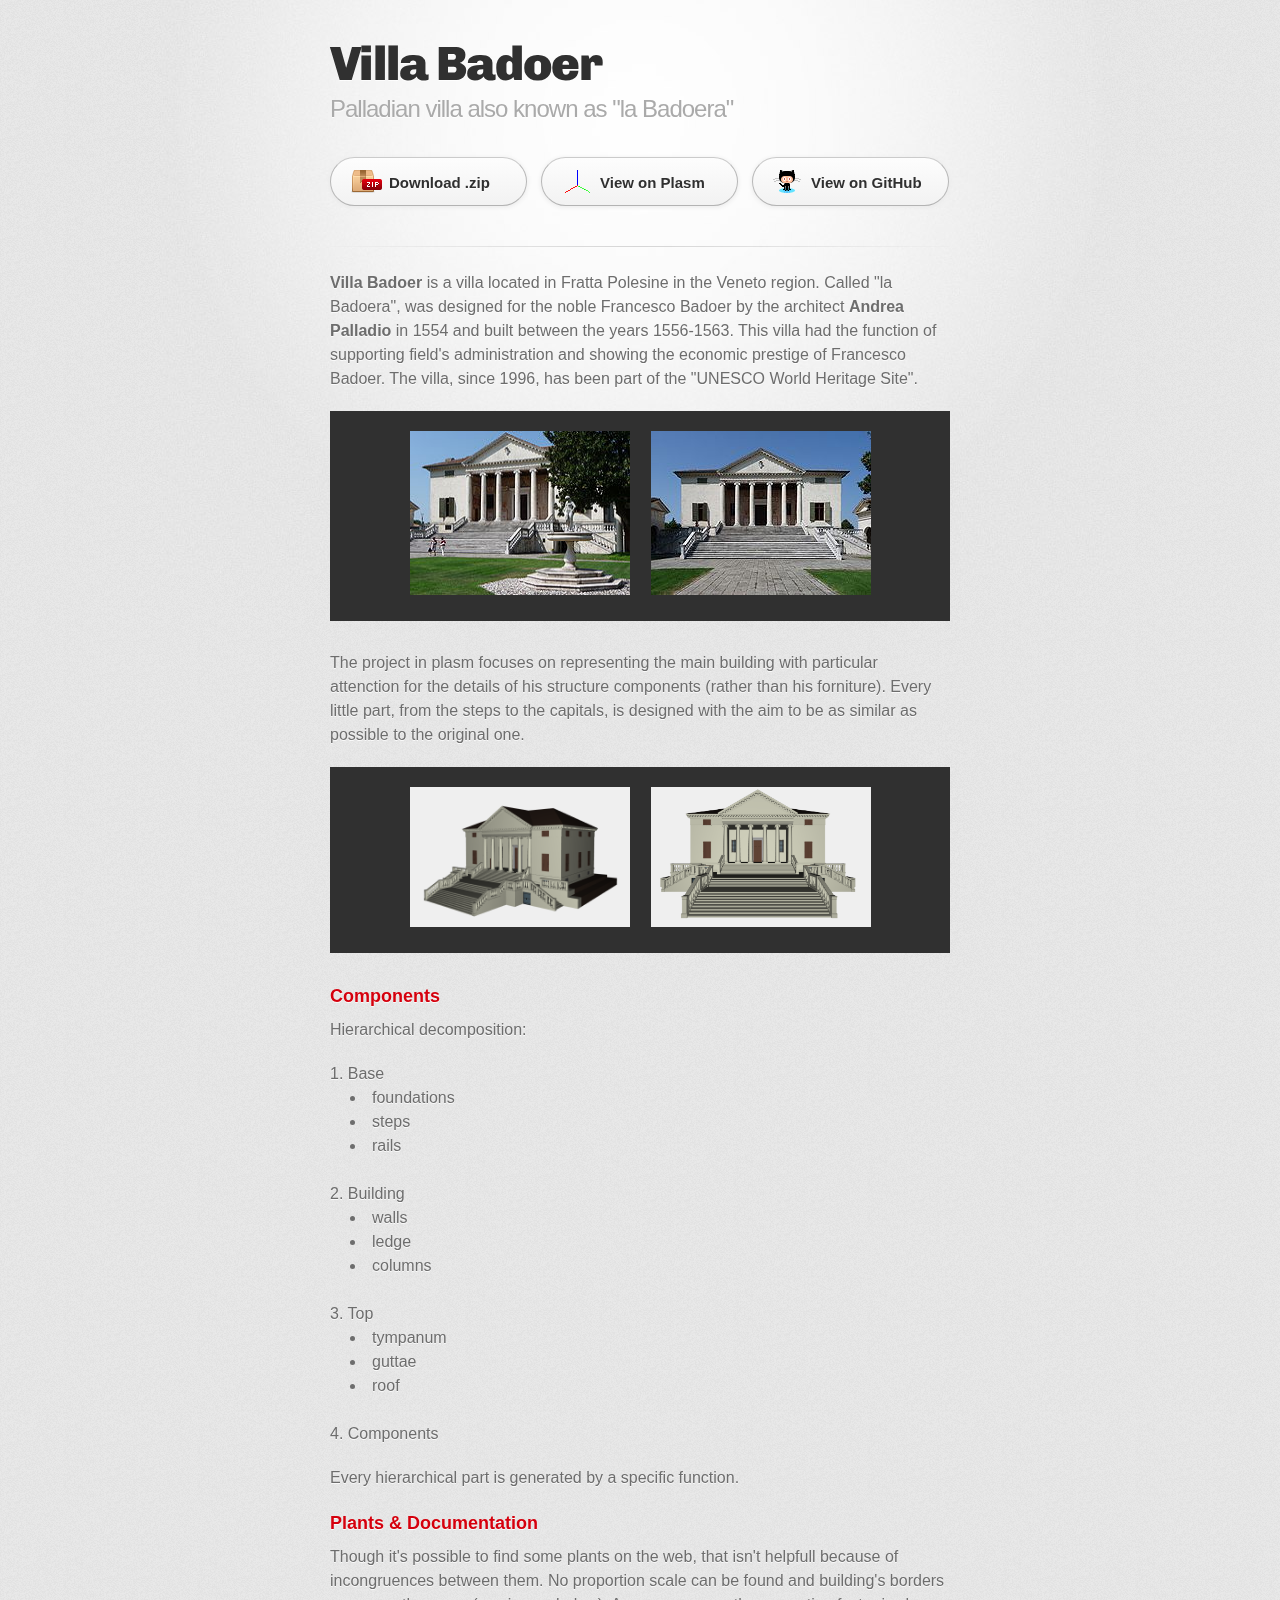
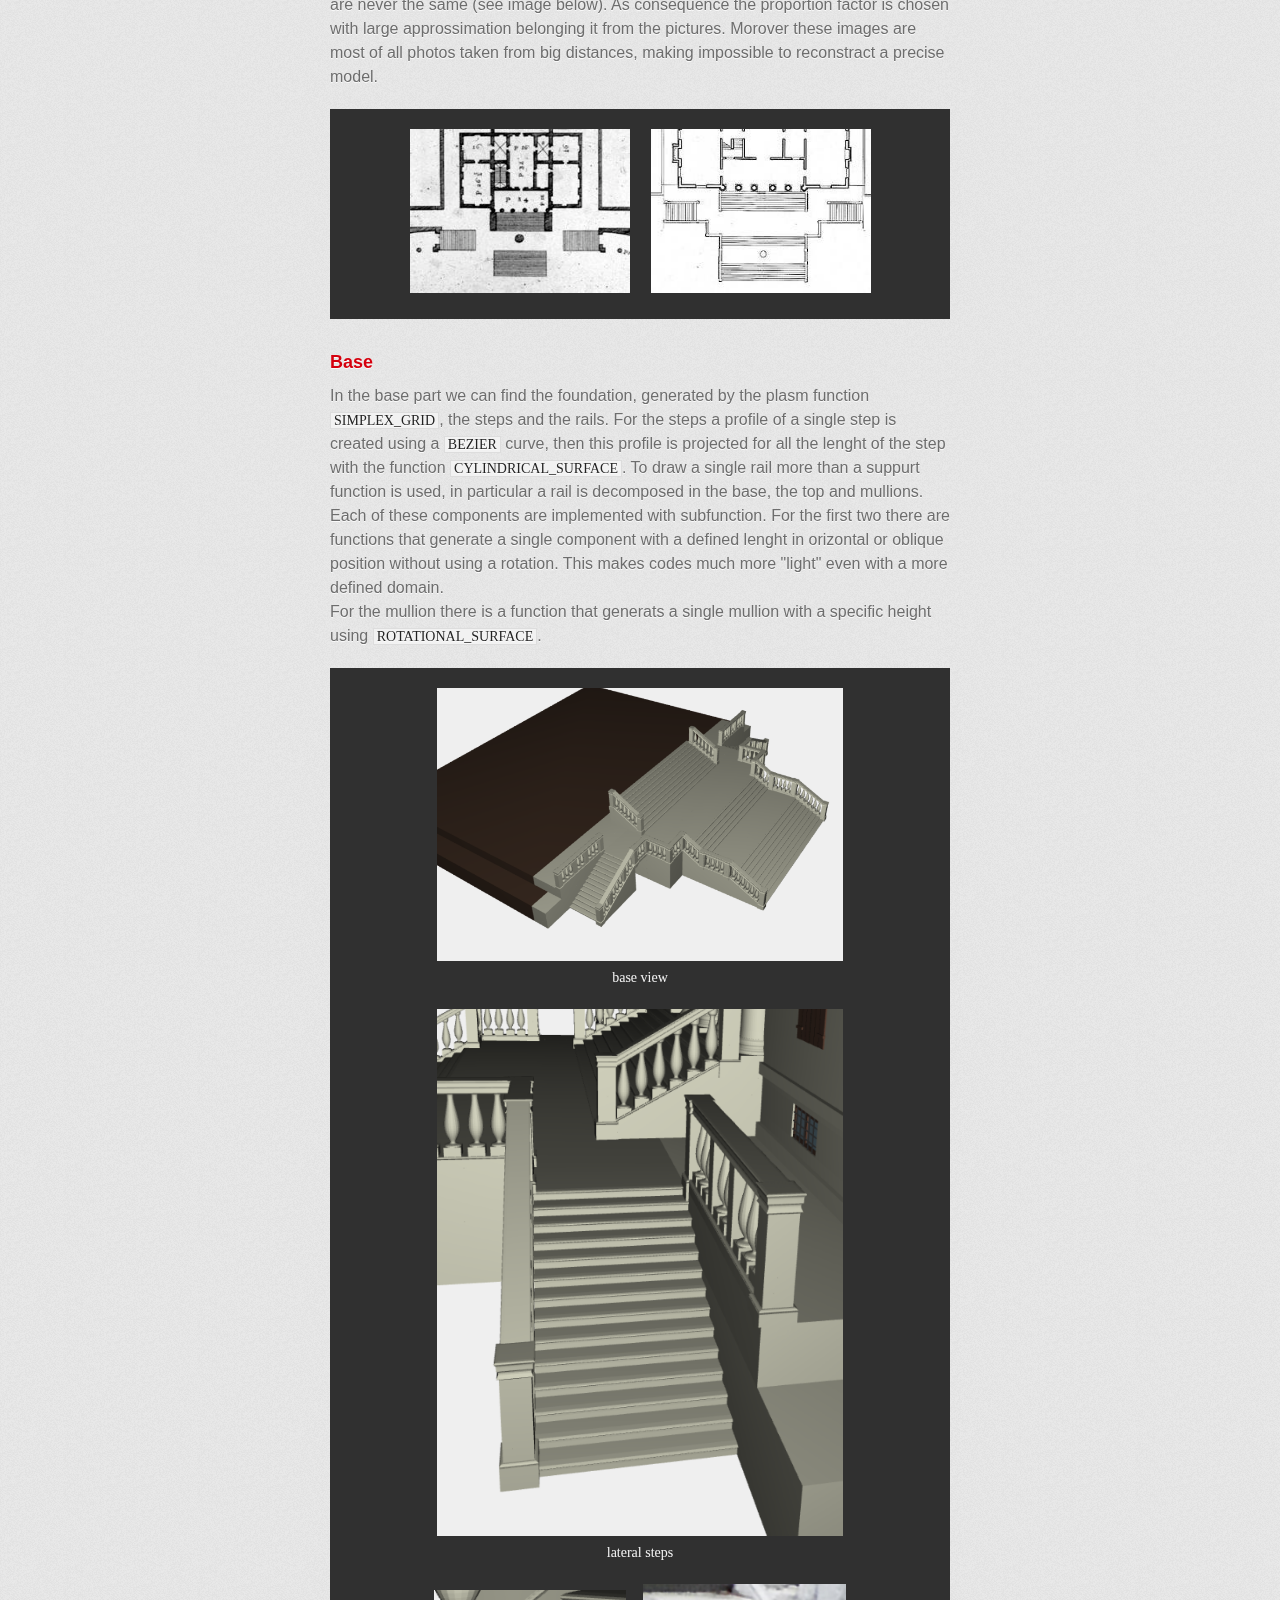
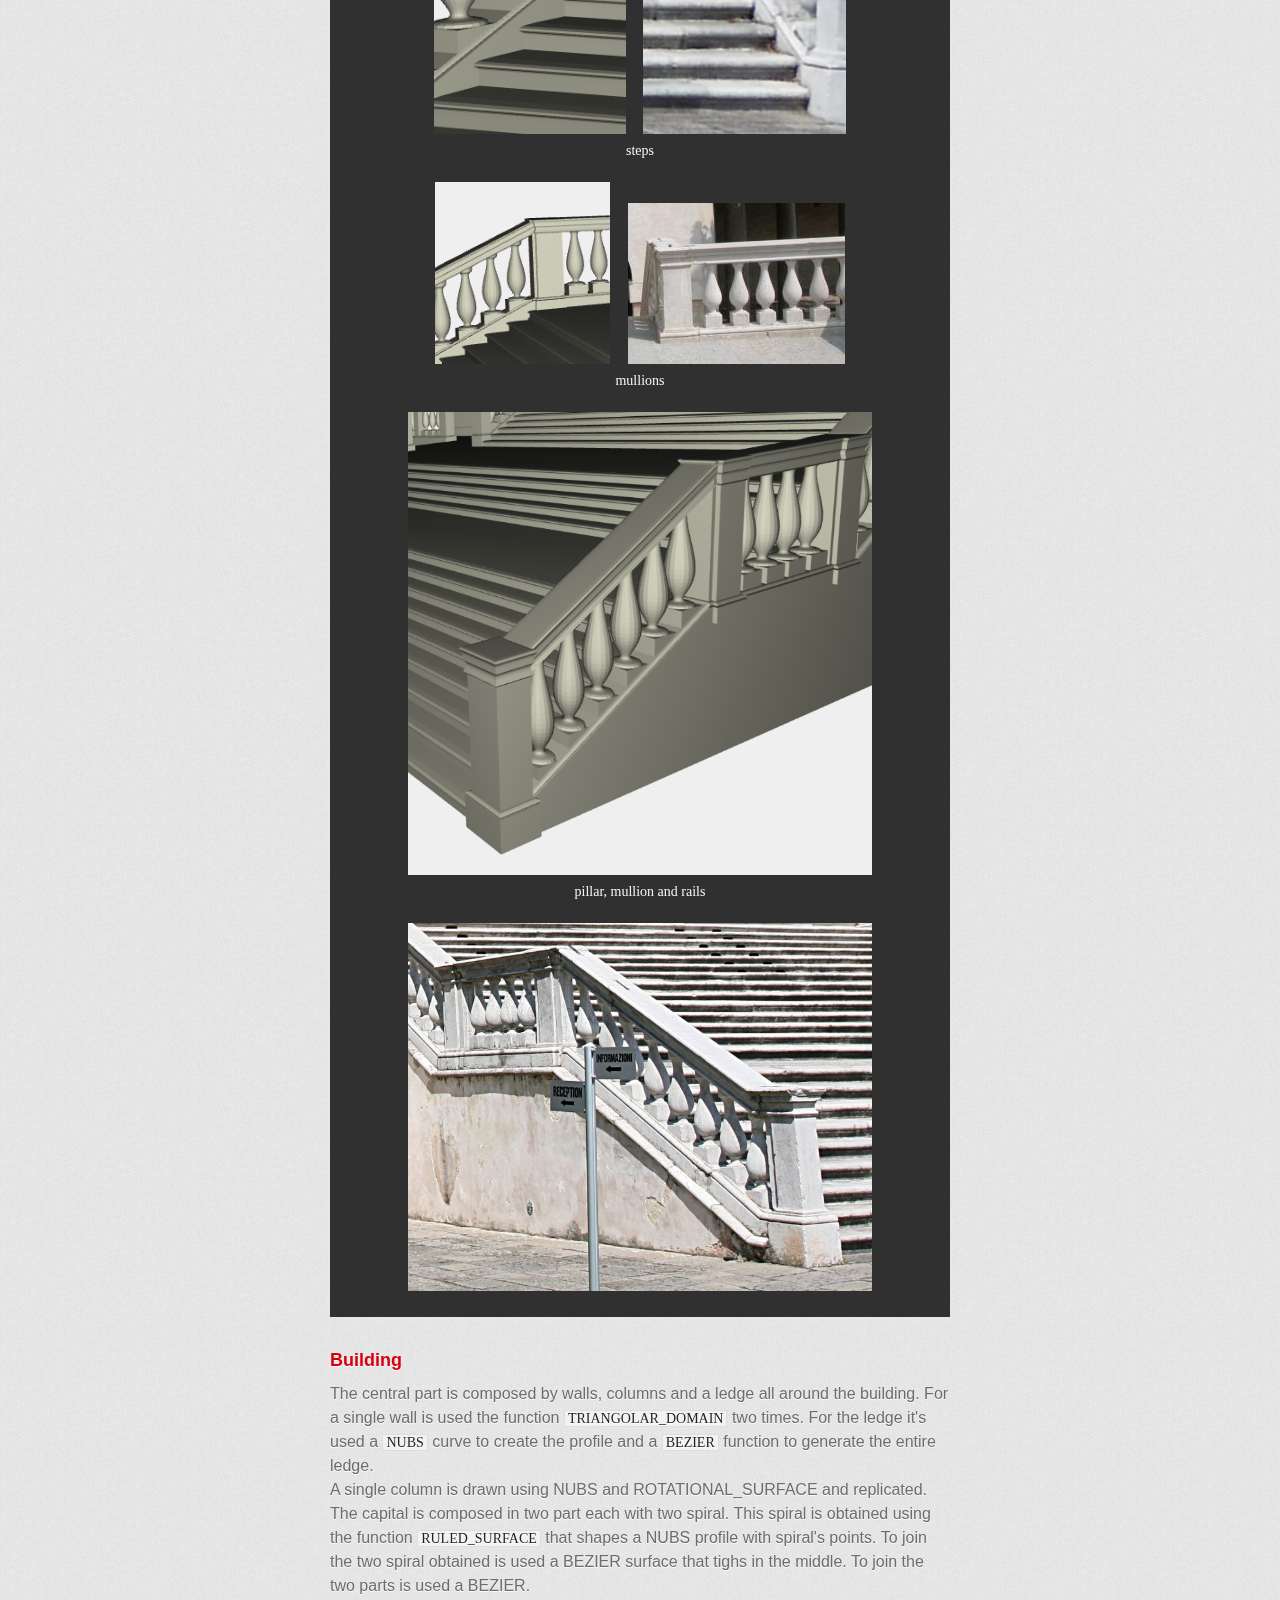
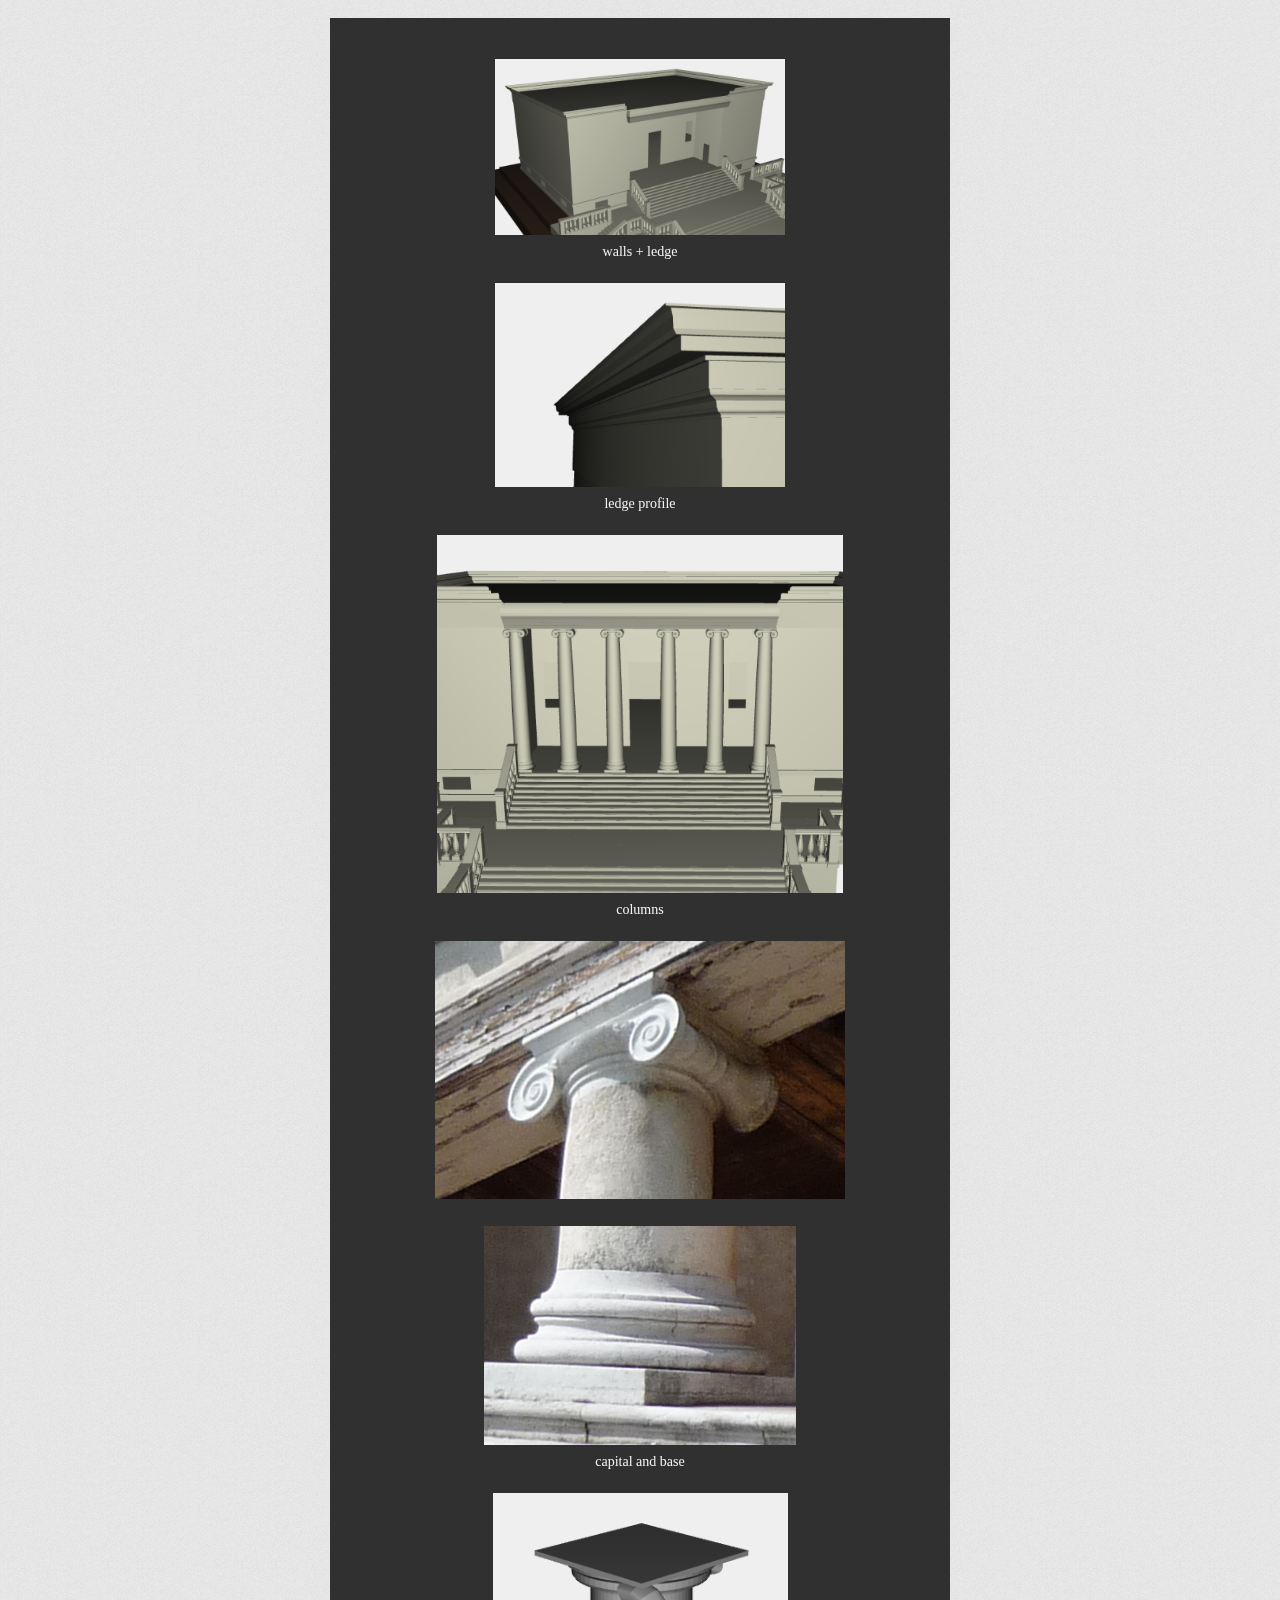
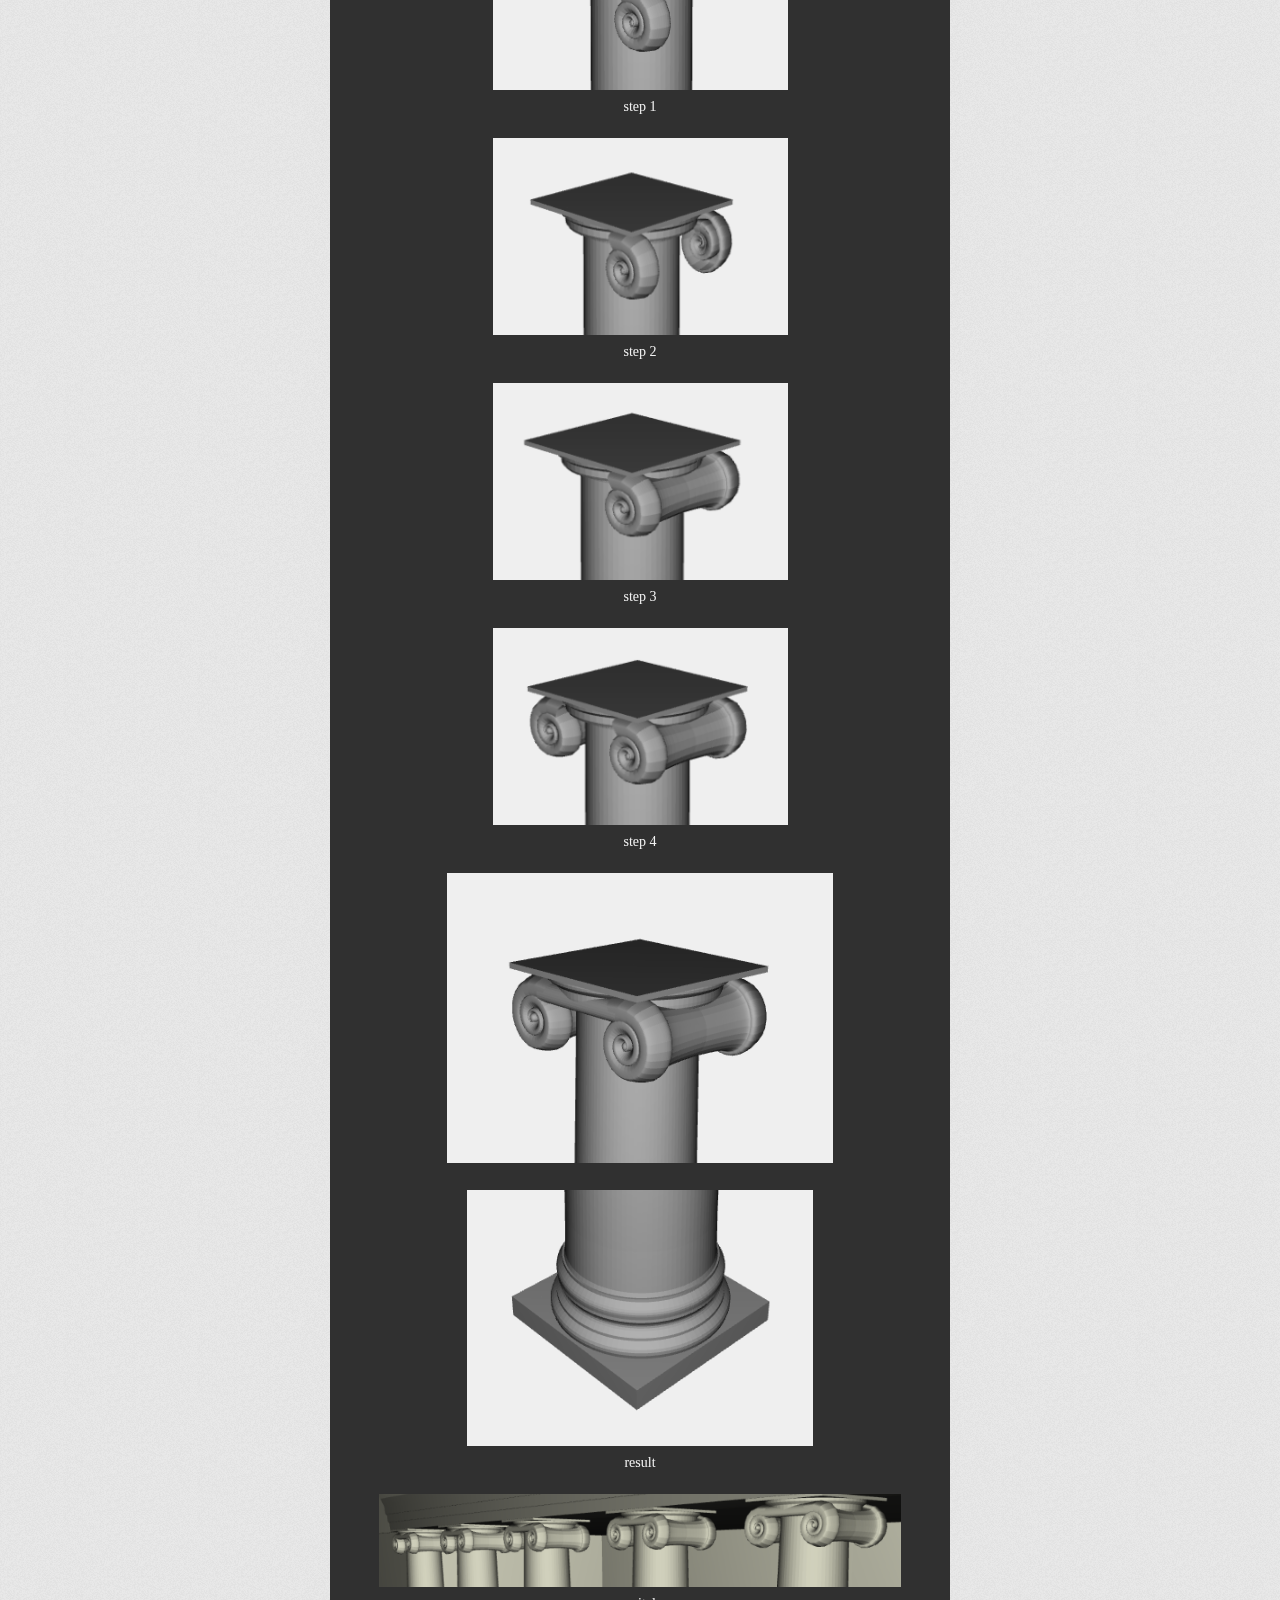
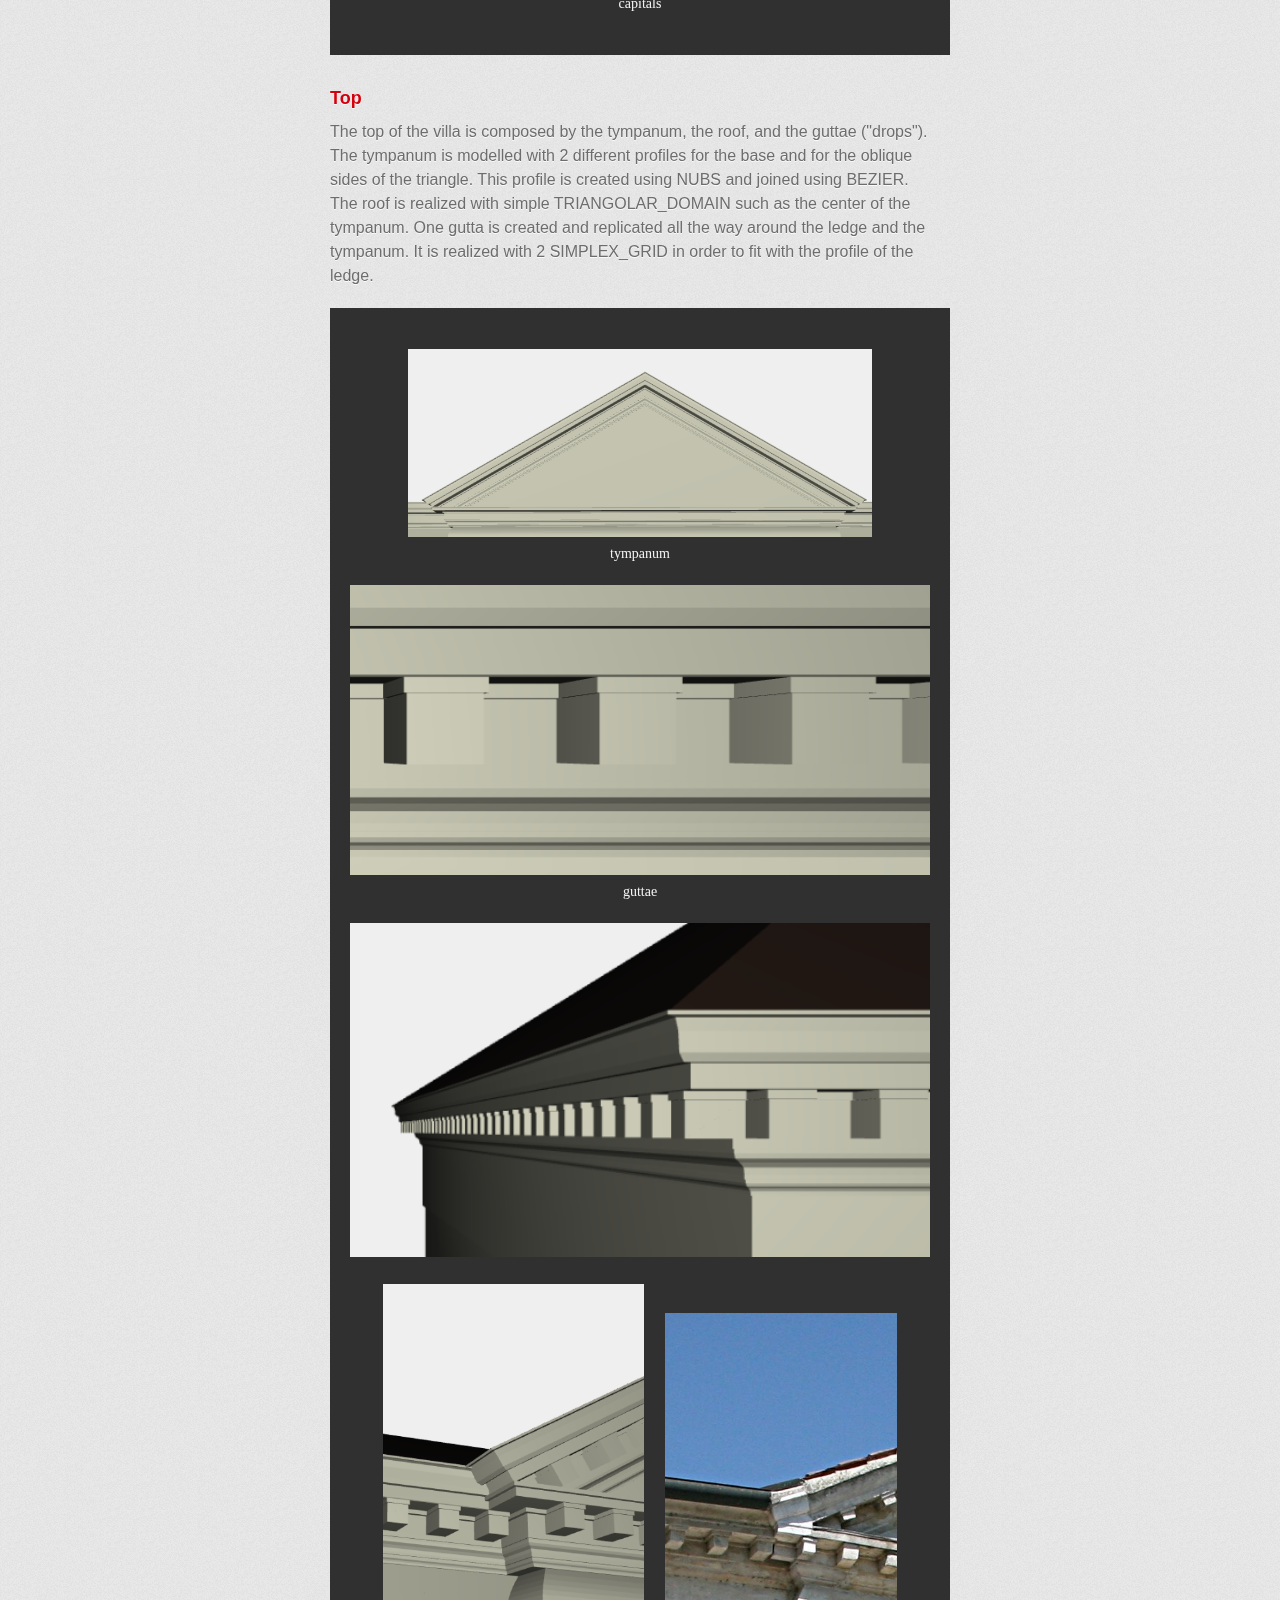
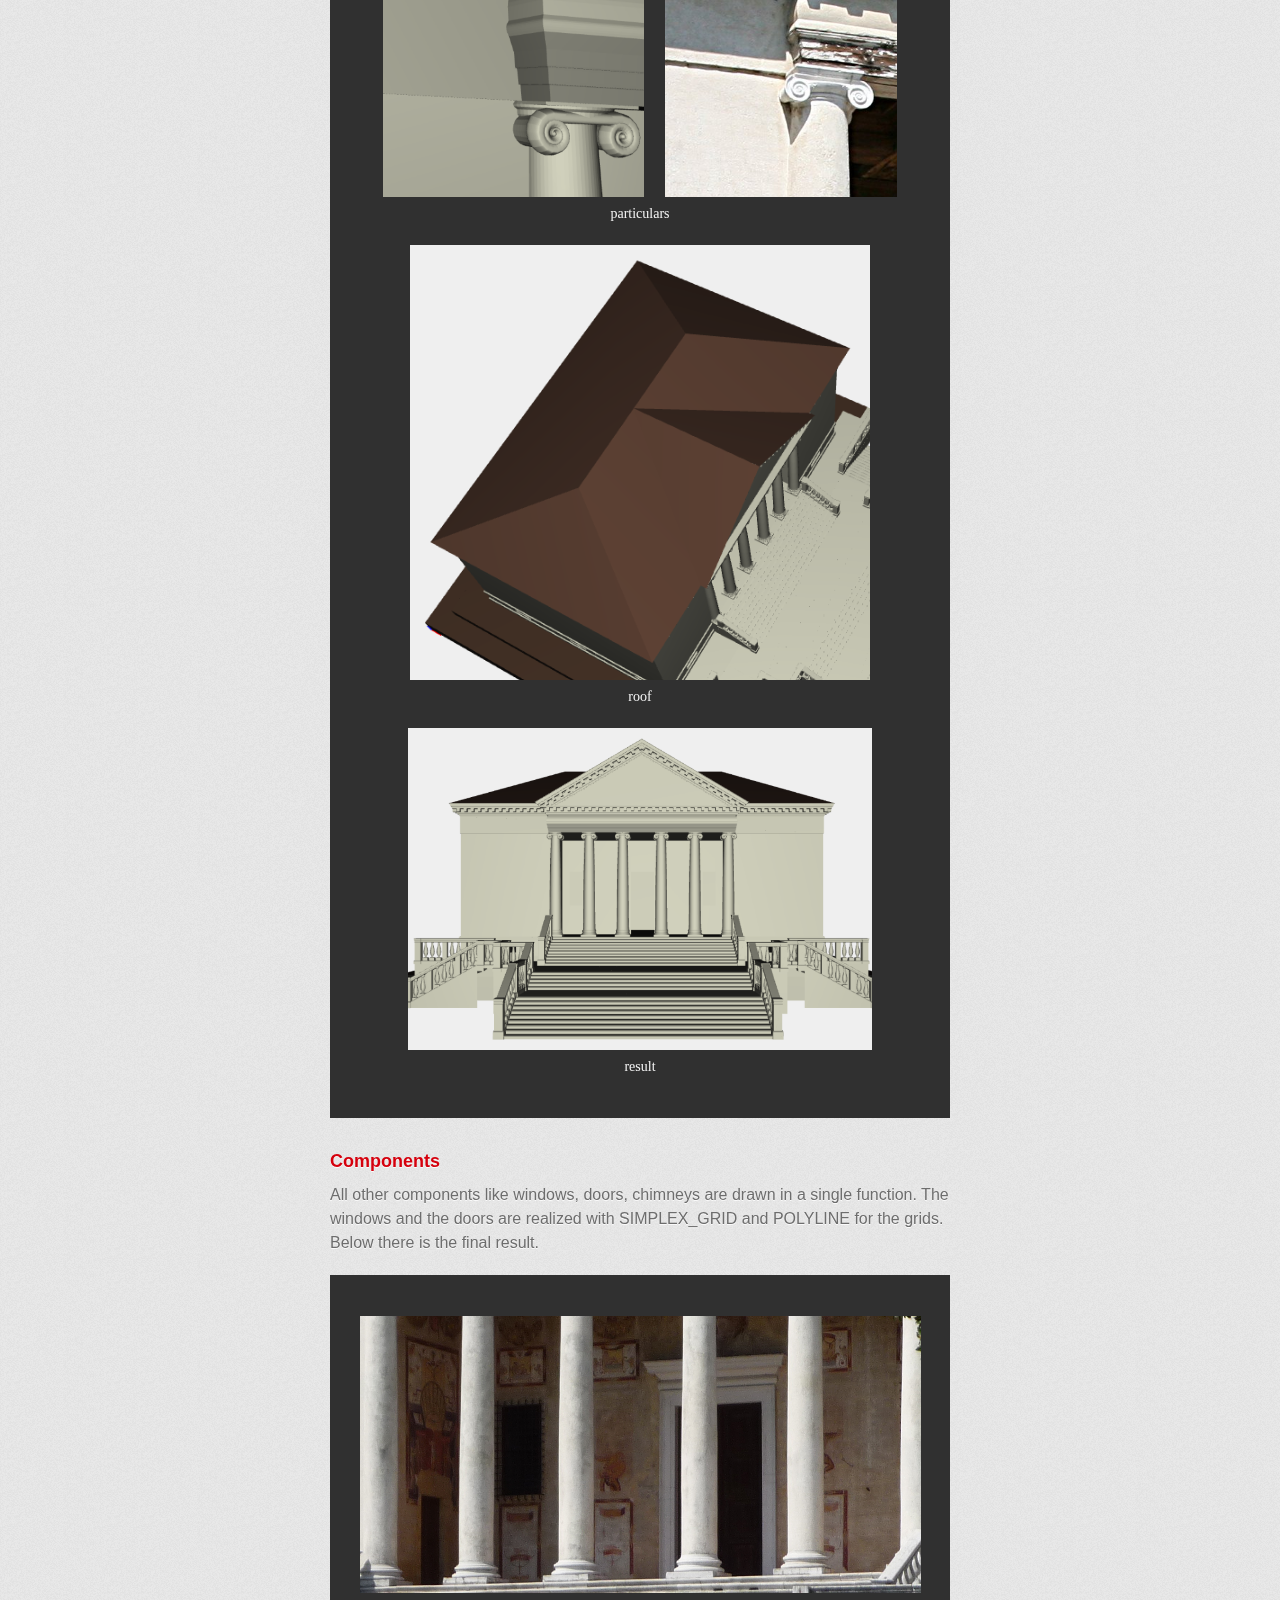
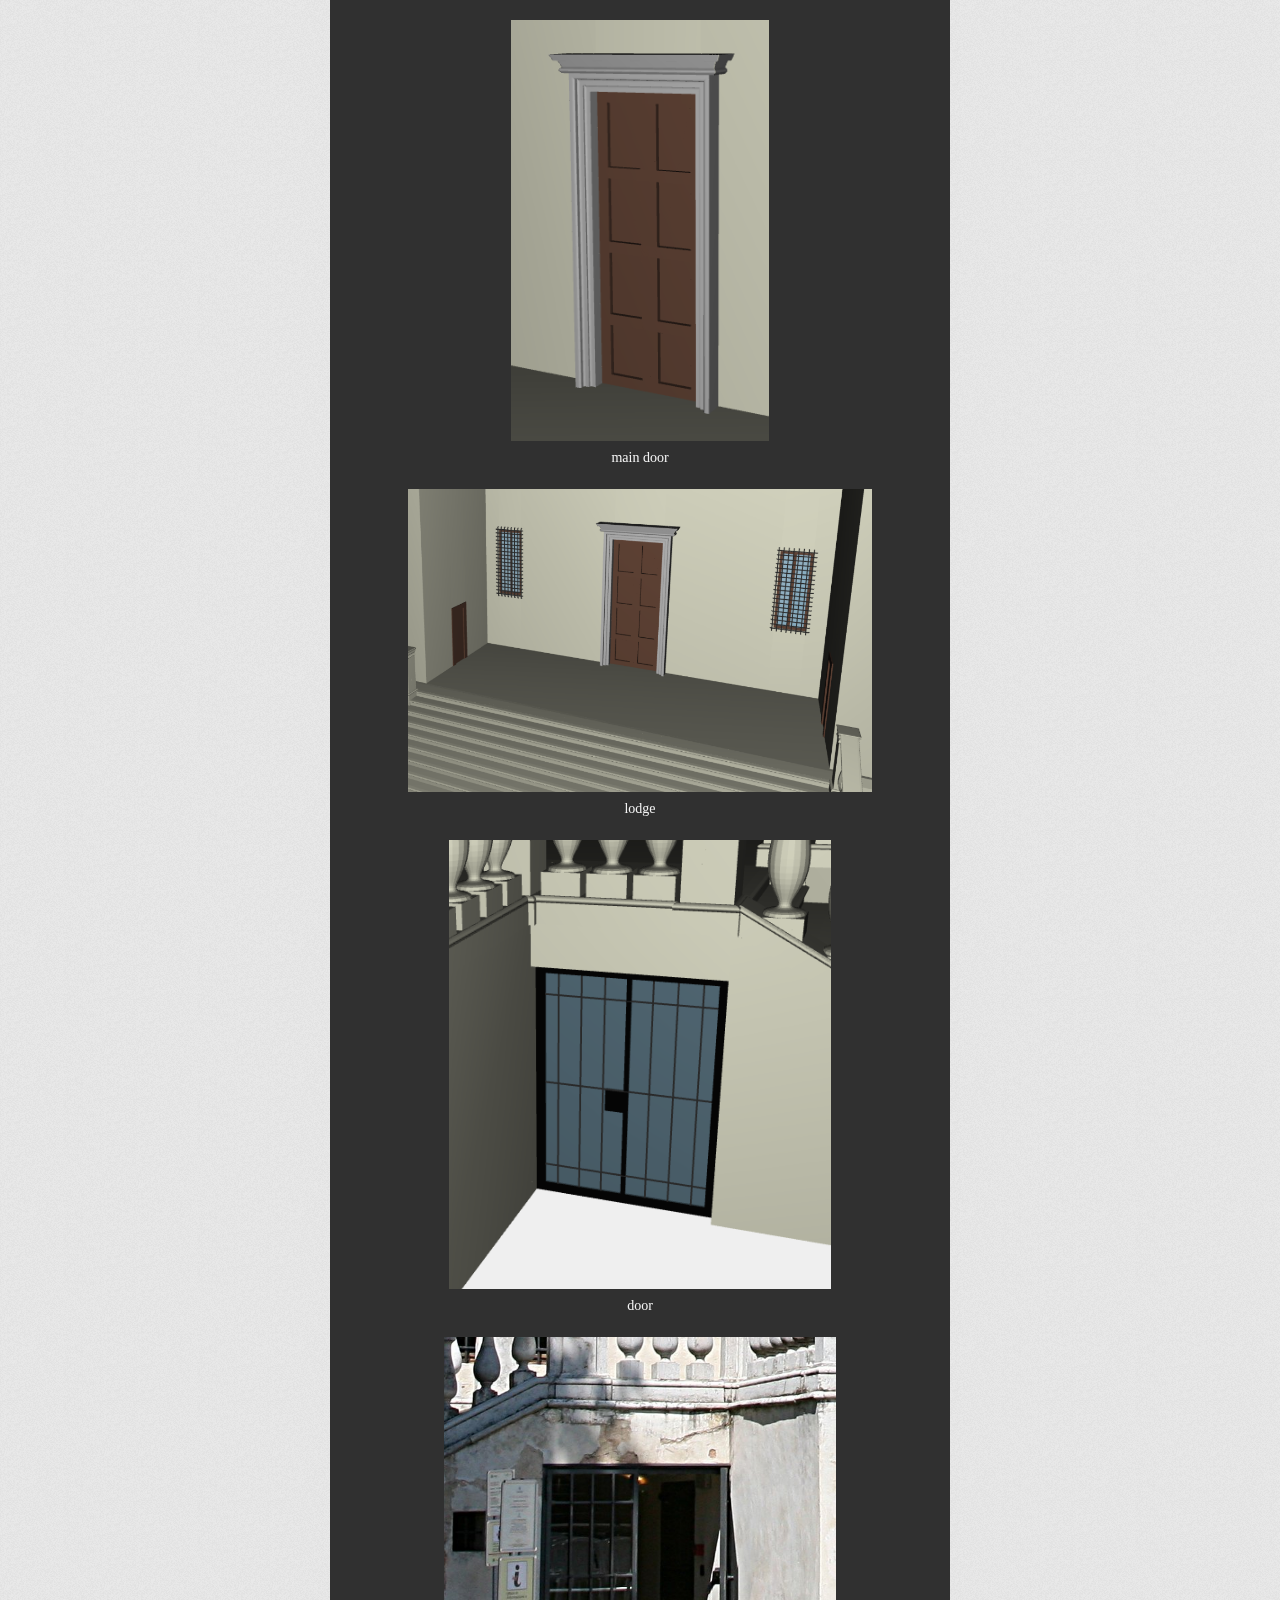
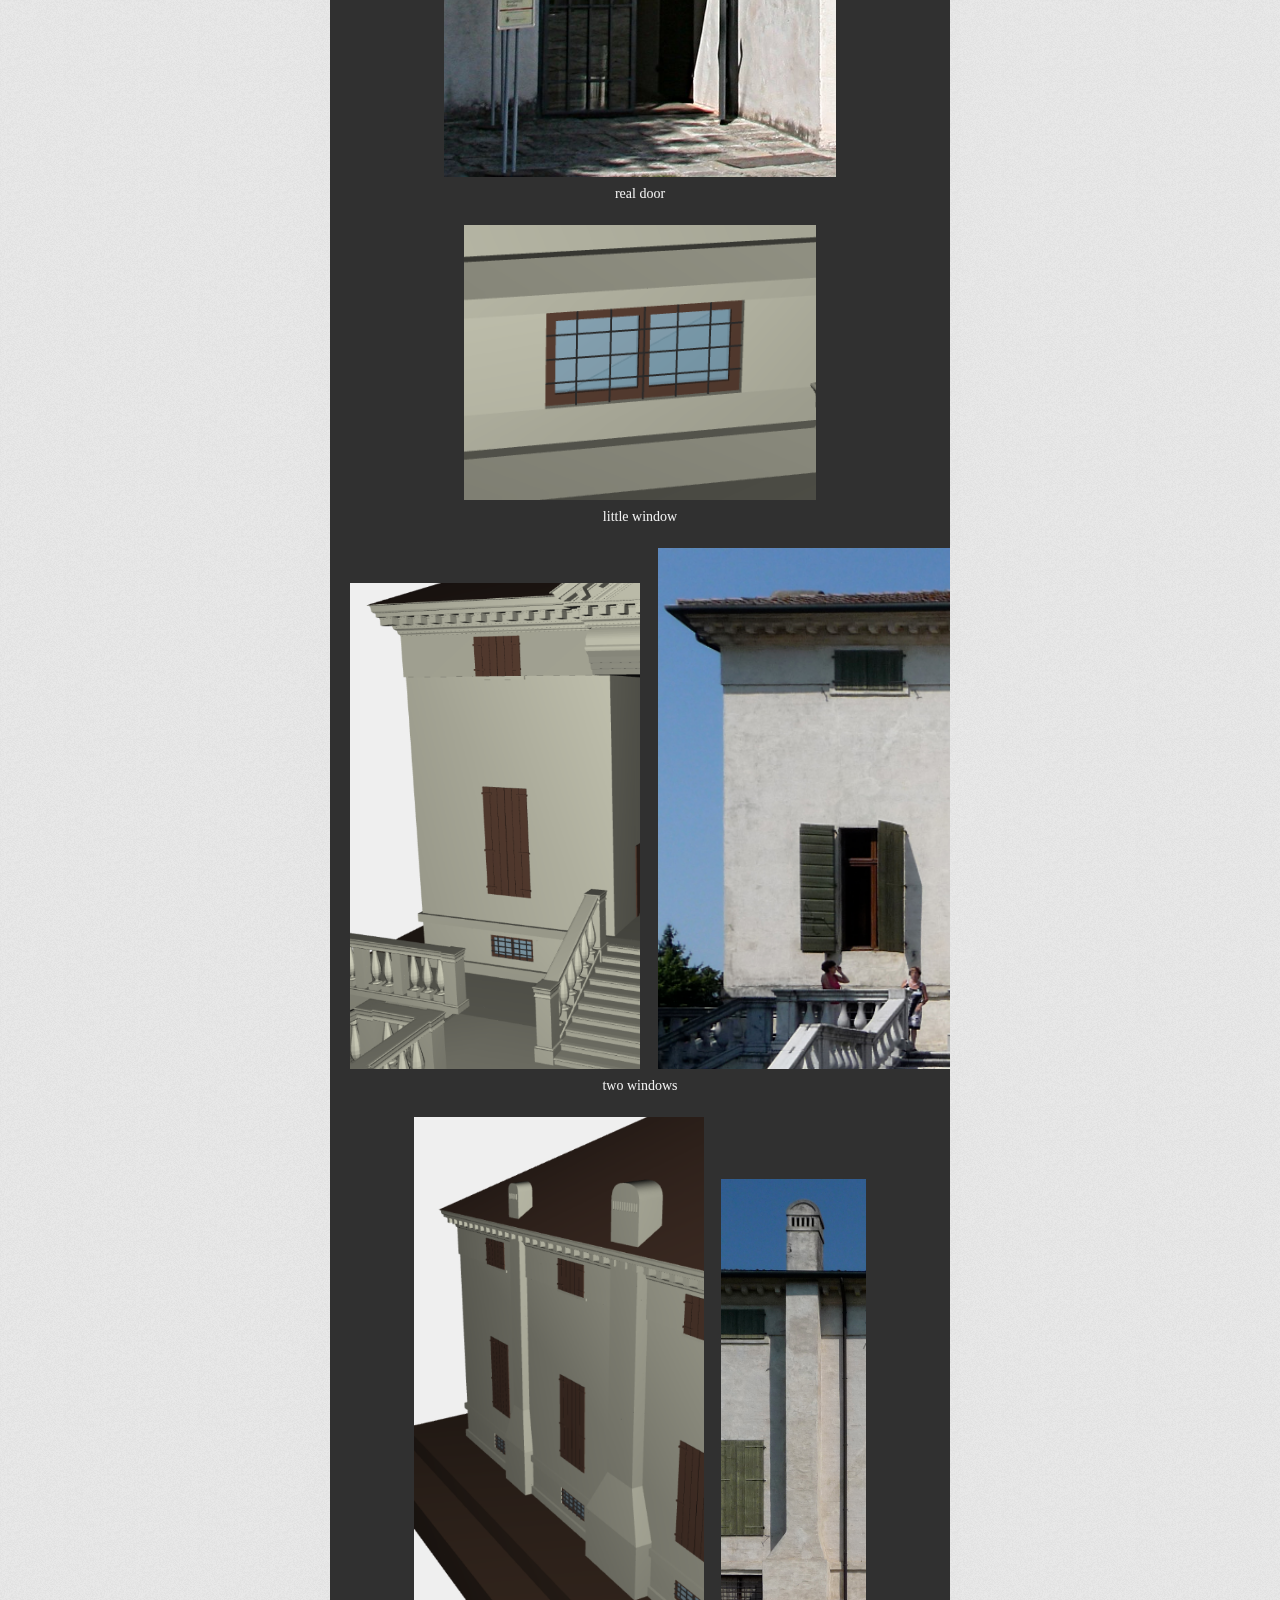
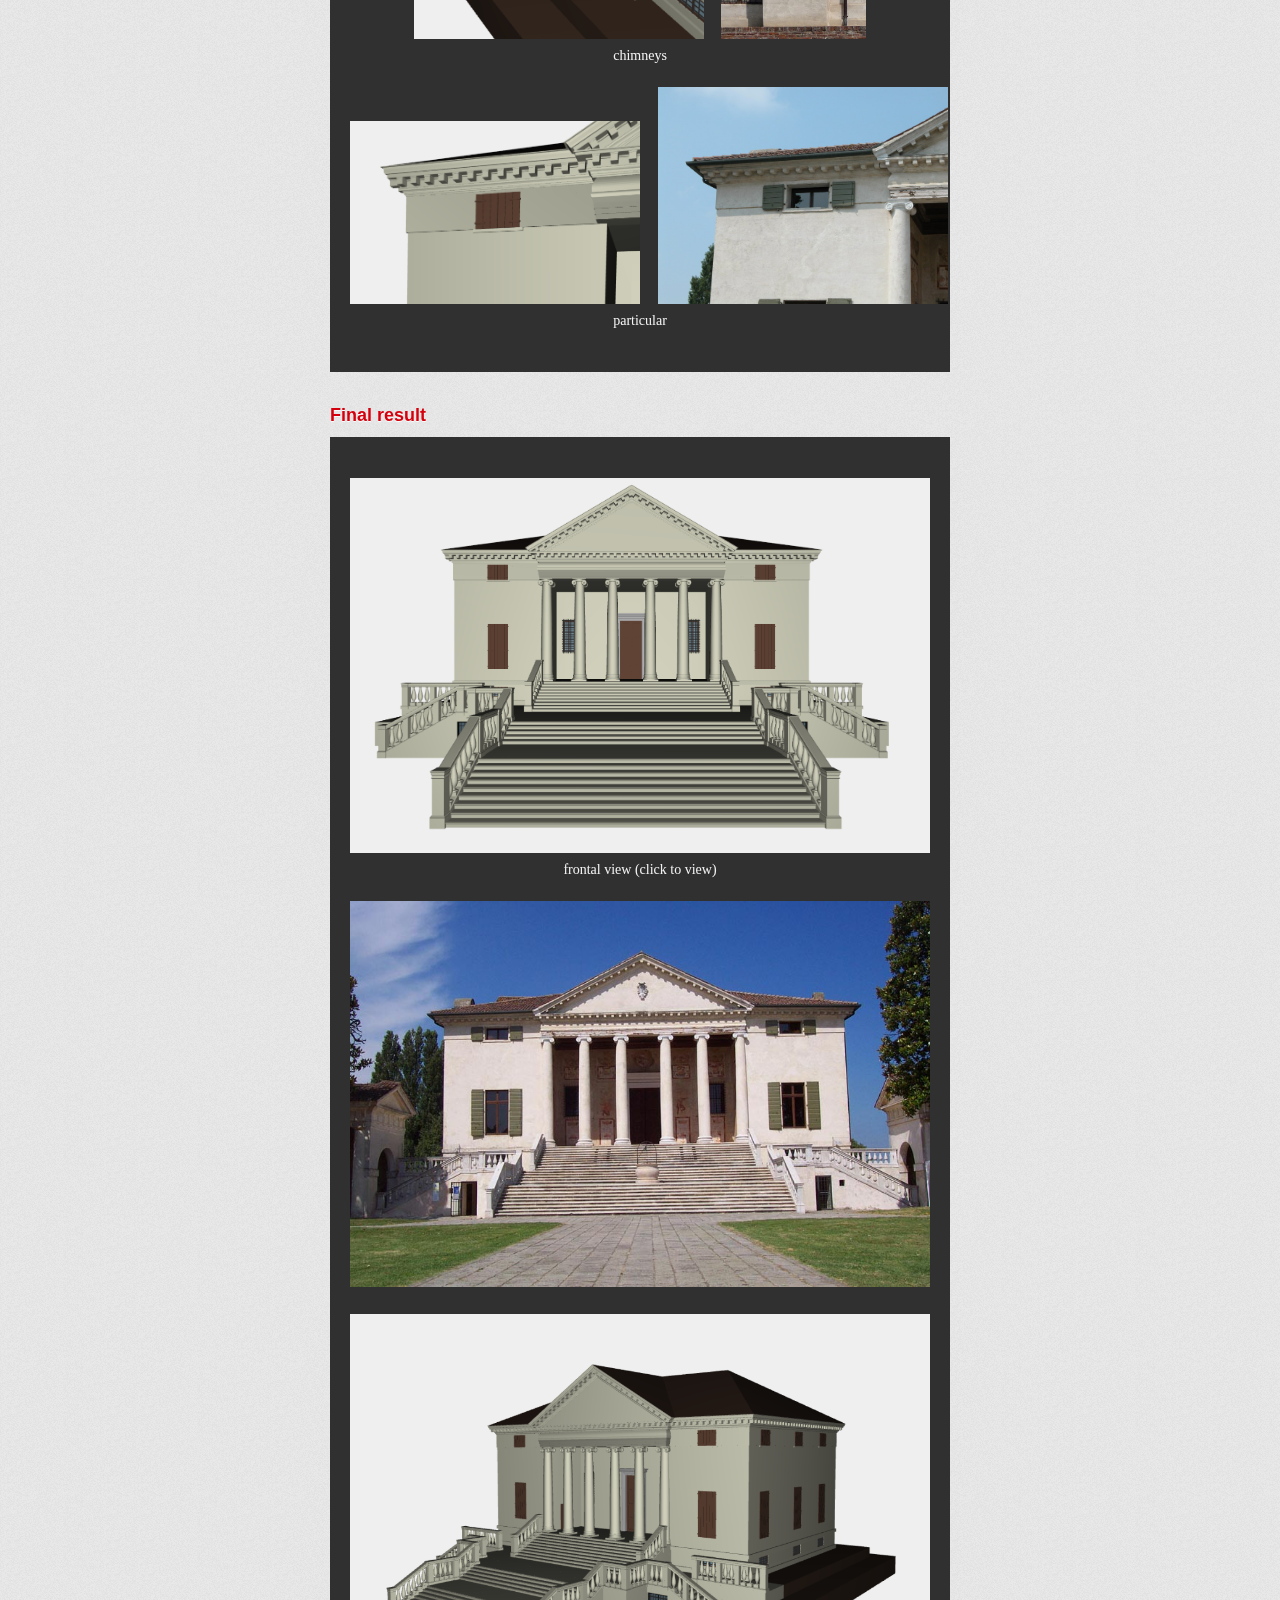
<file: index.html>
<!DOCTYPE html>
<html>
  <head>
    <meta charset='utf-8'>
    <meta http-equiv="X-UA-Compatible" content="chrome=1">
    <link href='https://fonts.googleapis.com/css?family=Chivo:900' rel='stylesheet' type='text/css'>
    <link rel="stylesheet" type="text/css" href="stylesheets/stylesheet.css" media="screen" />
    <link rel="stylesheet" type="text/css" href="stylesheets/pygment_trac.css" media="screen" />
    <link rel="stylesheet" type="text/css" href="stylesheets/print.css" media="print" />
    <!--[if lt IE 9]>
    <script src="//html5shiv.googlecode.com/svn/trunk/html5.js"></script>
    <![endif]-->
    <title>Villa Badoer by Luca Menichetti</title>
  </head>

  <body>
    <div id="container">
      <div class="inner">

        <header>
          <h1>Villa Badoer</h1>
          <h2>Palladian villa also known as &quot;la Badoera&quot;</h2>
        </header>

        <section id="downloads" class="clearfix">
          <a href="https://github.com/H4ml3t/Villa-Palladiana/zipball/master" id="download-zip" class="button"><span>Download .zip</span></a>
          <a href="http://cvdlab-cg.github.com/418042/plasm.js/" id="download-tar-gz" class="button"><span>View on Plasm</span></a>
          <a href="https://github.com/H4ml3t/Villa-Palladiana" id="view-on-github" class="button"><span>View on GitHub</span></a>
        </section>

        <hr>

        <section id="main_content">

<p><strong>Villa Badoer</strong> is a villa located in Fratta Polesine in the Veneto region. 
Called "la Badoera", was designed for the noble Francesco Badoer by the architect <strong>Andrea Palladio</strong> in 1554 and built between the years 1556-1563. 
This villa had the function of supporting field's administration and showing the economic prestige of Francesco Badoer.
The villa, since 1996, has been part of the "UNESCO World Heritage Site".</p>

<pre><div style="text-align: center"><img src="images/img01.jpg" width="220" height="164" />      <img src="images/img02.jpg" width="220" height="164" /></div></pre>

<p>The project in plasm focuses on representing the main building with particular attenction for the details of his structure components (rather than his forniture).
Every little part, from the steps to the capitals, is designed with the aim to be as similar as possible to the original one.</p>

<pre><div style="text-align: center"><img src="images/oblique.png" width="220" height="140"  />      <img src="images/frontal.png" width="220" height="140" /></div></pre>

<h3>Components</h3>

<p>Hierarchical decomposition:
<ul>1. Base
<li>foundations</li>
<li>steps</li>
<li>rails</li>
</br>
2. Building
<li>walls</li>
<li>ledge</li>
<li>columns</li>
</br>
3. Top
<li>tympanum</li>
<li>guttae</li>
<li>roof</li>
</br>
4. Components
</ul>
Every hierarchical part is generated by a specific function.</p>

<h3>Plants & Documentation</h3>

<p>Though it's possible to find some plants on the web, that isn't helpfull because of incongruences between them. No proportion scale can be found and building's borders are never the same (see image below).
As consequence the proportion factor is chosen with large approssimation belonging it from the pictures. Morover these images are most of all photos taken from big distances, making impossible to reconstract a precise model.</p>

<pre><div style="text-align: center"><img src="images/img03.jpg" width="220" height="164" />      <img src="images/img04.jpg" width="220" height="164" /></div></pre>

<h3>Base</h3>

<p> In the base part we can find the foundation, generated by the plasm function <code>SIMPLEX_GRID</code>,
the steps and the rails. For the steps a profile of a single step is created using a <code>BEZIER</code> curve, then this 
profile is projected for all the lenght of the step with the function <code>CYLINDRICAL_SURFACE</code>.
To draw a single rail more than a suppurt function is used, in particular a rail is decomposed in the base, the top and mullions. Each of these
components are implemented with subfunction. For the first two there are functions that generate a single component 
with a defined lenght in orizontal or oblique position without using a rotation. 
This makes codes much more "light" even with a more defined domain. </br>For the mullion there is
a function that generats a single mullion with a specific height using <code>ROTATIONAL_SURFACE</code>.   
</p>

<pre><div style="text-align: center"><img src="images/base.png" width="70%" height="70%" alt="" />
<code>base view</code>

<img src="images/lateral_steps.png" width="70%" height="70%" alt="" />
<code>lateral steps</code>

<img src="images/steps.png" width="192" height="144" alt="" />     <img src="images/steps_real.png" width="35%" height="35%" alt="" />
<code>steps</code>

<img src="images/mullion.png" width="175" height="182" alt="" />     <img src="images/mullion_real.jpg" width="217" height="161" alt="" />
<code>mullions</code>

<img src="images/pillar.png" width="80%" height="70%" alt="" />
<code>pillar, mullion and rails</code>

<img src="images/pillar_real.png" width="80%" height="80%" alt="" />
</div></pre>

<h3>Building</h3>

<p>
The central part is composed by walls, columns and a ledge all around the building. For a single wall is used 
the function <code>TRIANGOLAR_DOMAIN</code> two times. For the ledge it's used a <code>NUBS</code> curve to create the profile
and a <code>BEZIER</code> function to generate the entire ledge.
</br>A single column is drawn using NUBS and ROTATIONAL_SURFACE and replicated.
The capital is composed in two part each with two spiral. This spiral is obtained using the function <code>RULED_SURFACE</code>
 that shapes a NUBS profile with spiral's points. To join the two spiral obtained is used a BEZIER surface that tighs in the middle.
 To join the two parts is used a BEZIER.</p>


<pre>
<div style="text-align: center">
<img src="images/building.png" width="50%" height="50%" alt="" />
<code>walls + ledge</code>

<img src="images/ledge.png" width="50%" height="50%" alt="" />
<code>ledge profile</code>

<img src="images/colums.png" width="70%" height="70%" alt="" />
<code>columns</code>

<img src="images/capreal.png" width="410" height="258" alt="" />

<img src="images/basereal.png" width="312" height="219" alt="" />
<code>capital and base</code>

<img src="images/step1.png" width="295" height="197" alt="" />
<code>step 1</code>

<img src="images/step2.png" width="295" height="197" alt="" />
<code>step 2</code>

<img src="images/step3.png" width="295" height="197" alt="" />
<code>step 3</code>

<img src="images/step4.png" width="295" height="197" alt="" />
<code>step 4</code>

<img src="images/captop.png" width="386" height="290" alt="" />

<img src="images/capbase.png" width="346" height="256" alt="" />
<code>result</code>

<img src="images/capitelli.png" width="90%" height="90%" alt="" />
<code>capitals</code>
</div>
</pre>

<h3>Top</h3>

<p>
The top of the villa is composed by the tympanum, the roof, and the guttae ("drops"). The tympanum is modelled with 2 different profiles for the base and for the oblique sides of the triangle. This profile is
created using NUBS and joined using BEZIER. </br>
The roof is realized with simple TRIANGOLAR_DOMAIN such as the center of the tympanum. One gutta is created and replicated all the way around the ledge and the tympanum. It is realized with 2 SIMPLEX_GRID in order to
fit with the profile of the ledge.
</p>    
        
<pre>
<div style="text-align: center">
<img src="images/timpano.png" width="80%" height="80%" alt="" />
<code>tympanum</code>

<img src="images/drops.png" width="598" height="290" alt="" />
<code>guttae</code>

<img src="images/particular2.png" width="100%" height="100%" alt="" />

<img src="images/particular.png" width="45%" height="50%" alt="" />      <img src="images/real_particular.png" width="40%" height="50%" alt="" />
<code>particulars</code>

<img src="images/roof.png" width="460" height="435" alt="" />
<code>roof</code>

<img src="images/top.png" width="80%" height="80%" alt="" />
<code>result</code>
</div>
</pre>       
        
        
<h3>Components</h3>

<p>
All other components like windows, doors, chimneys are drawn in a single function. The windows and the doors are realized with SIMPLEX_GRID and POLYLINE for the grids. Below there is the final result.
</p>    
        
<pre>
<div style="text-align: center">
<img src="images/maiddoorreal.png" width="561" height="277" alt="" />

<img src="images/maindoor.png" width="258" height="421" alt="" />
<code>main door</code>

<img src="images/lodge.png" width="80%" height="80%" alt="" />
<code>lodge</code>

<img src="images/doorBelow.png" width="382" height="449" alt="" />
<code>door</code>

<img src="images/doorreal.png" width="392" height="440" alt="" />
<code>real door</code>

<img src="images/littlewind.png" width="352" height="275" alt="" />
<code>little window</code>

<img src="images/twowind.png" width="50%" height="50%" alt="" />     <img src="images/twowindreal.png" width="60%" height="60%" alt="" />
<code>two windows</code>

<img src="images/chimney.png" width="50%" height="100%" alt="" />     <img src="images/chimneyreal.png" width="25%" height="80%" alt="" />
<code>chimneys</code>

<img src="images/particulartop.png" width="50%" height="100%" alt="" />     <img src="images/particulartop2.jpg" width="50%" height="100%" alt="" />
<code>particular</code>
</div>
</pre>    
      
      
      <h3>Final result</h3>  
<pre>
<div style="text-align: center">
<a href="images/frontal.png"><img src="images/frontal.png" width="100%" height="100%" alt="" /></a>
<code>frontal view (click to view)</code>

<img src="images/frontalreal.jpg" width="100%" height="100%" alt="" />

<a href="images/oblique.png"><img src="images/oblique.png" width="100%" height="100%" alt="" /></a>
<code>lateral view (click to view)</code>

<img src="images/oblique_real.jpg" width="100%" height="100%" alt="" />

<img src="images/dietro.PNG" width="100%" height="100%" alt="" />

<a href="images/dietromodel.png"><img src="images/dietromodel.png" width="100%" height="100%" alt="" /></a>
<code>behind</code>

<img src="images/samemodelreal.jpg" width="100%" height="100%" alt="" />

<a href="images/samemodel.png"><img src="images/samemodel.png" width="100%" height="100%" alt="" /></a>
<code>lateral view left</code>

<a href="images/final1.png"><img src="images/final1.png" width="100%" height="100%" alt="" /></a>

<a href="images/final2.png"><img src="images/final2.png" width="100%" height="100%" alt="" /></a>

<a href="images/final3.png"><img src="images/final3.png" width="100%" height="100%" alt="" /></a>

<a href="images/final4.png"><img src="images/final4.png" width="100%" height="100%" alt="" /></a>

<a href="images/final5.png"><img src="images/final5.png" width="100%" height="100%" alt="" /></a>

<a href="images/final6.png"><img src="images/final6.png" width="100%" height="100%" alt="" /></a>

<a href="images/final7.png"><img src="images/final7.png" width="100%" height="100%" alt="" /></a>

<a href="images/final9.png"><img src="images/final9.png" width="100%" height="100%" alt="" /></a>

</div>
</pre>      
     
        
        </section>

        <footer>
          Villa Badoer is maintained by <a href="https://github.com/H4ml3t">H4ml3t</a><br>
          This page was generated by <a href="http://pages.github.com">GitHub Pages</a>. Tactile theme by <a href="http://twitter.com/jasonlong">Jason Long</a>.
        </footer>

        
      </div>
    </div>
  </body>
</html>
</file>
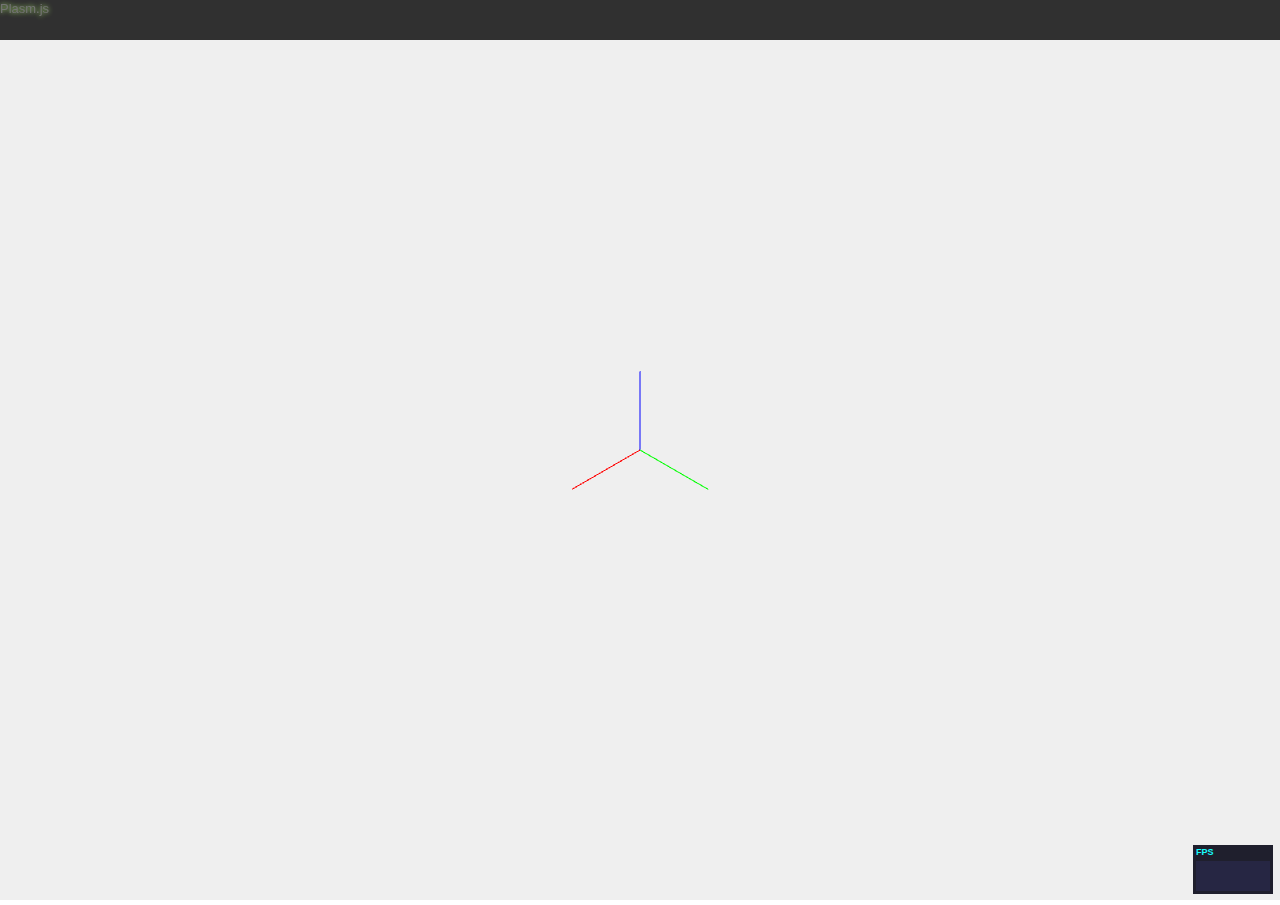
<file: plasm.js/index.html>
<!DOCTYPE html>
<html>
<head>
  <meta charset="utf-8">
	<meta http-equiv="cache-control" content="max-age=0" />
  <meta http-equiv="cache-control" content="no-cache" />
  <meta http-equiv="expires" content="0" />
  <meta http-equiv="expires" content="Tue, 01 Jan 1980 1:00:00 GMT" />
  <meta http-equiv="pragma" content="no-cache" />  
  <title>plasm.js - project viewer</title>
  <link rel="stylesheet" href="styles/reset.css">
  <link rel="stylesheet" href="styles/style.css">
  <link rel="stylesheet" href="styles/md.css">
</head>
<body>

  <header>
    <h1 id="plasm-logo">Plasm.js</h1>
  </header>

  <div id="plasm"></div>
  
  <footer>
    <div id="plasm-inspector"></div>
  </footer>

  <script src="support/jquery.js"></script>
  <script src="support/three.js"></script>
  <script src="support/three-detector.js"></script>
  <script src="support/three-frame.js"></script>
  <script src="support/three-stats.js"></script>
  <script src="support/three-trackball.js"></script>
  <script src="support/simplexn.js"></script>
  <script src="support/f.js"></script>
  <script src="lib/plasm.js"></script>
  <script src="lib/plasm-fun.js"></script>
  <script>
    p = new Plasm('plasm', 'plasm-inspector');
    fun.PLASM(p);
  </script>

  <script>
    $(function () {
      var logo = $('#plasm-logo');
      logo.on('click', function () {
        console.log('Plasm.js');
        alert('Plasm.js\nEnrico Marino and Federico Spini for CVD Lab');
      });
    });
  </script>

  <script>
    window.applicationCache.onupdateready = function (e) {
      console.log("Application update ready");
      window.applicationCache.swapCache();
    }
  </script>

	<script src="https://raw.github.com/cvdlab-cg/418042/master/final-project/villa_badoer.js?xxx=1"></script>
</body>
</html>
</file>
<file: stylesheets/pygment_trac.css>
.highlight  { background: #ffffff; }
.highlight .c { color: #999988; font-style: italic } /* Comment */
.highlight .err { color: #a61717; background-color: #e3d2d2 } /* Error */
.highlight .k { font-weight: bold } /* Keyword */
.highlight .o { font-weight: bold } /* Operator */
.highlight .cm { color: #999988; font-style: italic } /* Comment.Multiline */
.highlight .cp { color: #999999; font-weight: bold } /* Comment.Preproc */
.highlight .c1 { color: #999988; font-style: italic } /* Comment.Single */
.highlight .cs { color: #999999; font-weight: bold; font-style: italic } /* Comment.Special */
.highlight .gd { color: #000000; background-color: #ffdddd } /* Generic.Deleted */
.highlight .gd .x { color: #000000; background-color: #ffaaaa } /* Generic.Deleted.Specific */
.highlight .ge { font-style: italic } /* Generic.Emph */
.highlight .gr { color: #aa0000 } /* Generic.Error */
.highlight .gh { color: #999999 } /* Generic.Heading */
.highlight .gi { color: #000000; background-color: #ddffdd } /* Generic.Inserted */
.highlight .gi .x { color: #000000; background-color: #aaffaa } /* Generic.Inserted.Specific */
.highlight .go { color: #888888 } /* Generic.Output */
.highlight .gp { color: #555555 } /* Generic.Prompt */
.highlight .gs { font-weight: bold } /* Generic.Strong */
.highlight .gu { color: #800080; font-weight: bold; } /* Generic.Subheading */
.highlight .gt { color: #aa0000 } /* Generic.Traceback */
.highlight .kc { font-weight: bold } /* Keyword.Constant */
.highlight .kd { font-weight: bold } /* Keyword.Declaration */
.highlight .kn { font-weight: bold } /* Keyword.Namespace */
.highlight .kp { font-weight: bold } /* Keyword.Pseudo */
.highlight .kr { font-weight: bold } /* Keyword.Reserved */
.highlight .kt { color: #445588; font-weight: bold } /* Keyword.Type */
.highlight .m { color: #009999 } /* Literal.Number */
.highlight .s { color: #d14 } /* Literal.String */
.highlight .na { color: #008080 } /* Name.Attribute */
.highlight .nb { color: #0086B3 } /* Name.Builtin */
.highlight .nc { color: #445588; font-weight: bold } /* Name.Class */
.highlight .no { color: #008080 } /* Name.Constant */
.highlight .ni { color: #800080 } /* Name.Entity */
.highlight .ne { color: #990000; font-weight: bold } /* Name.Exception */
.highlight .nf { color: #990000; font-weight: bold } /* Name.Function */
.highlight .nn { color: #555555 } /* Name.Namespace */
.highlight .nt { color: #000080 } /* Name.Tag */
.highlight .nv { color: #008080 } /* Name.Variable */
.highlight .ow { font-weight: bold } /* Operator.Word */
.highlight .w { color: #bbbbbb } /* Text.Whitespace */
.highlight .mf { color: #009999 } /* Literal.Number.Float */
.highlight .mh { color: #009999 } /* Literal.Number.Hex */
.highlight .mi { color: #009999 } /* Literal.Number.Integer */
.highlight .mo { color: #009999 } /* Literal.Number.Oct */
.highlight .sb { color: #d14 } /* Literal.String.Backtick */
.highlight .sc { color: #d14 } /* Literal.String.Char */
.highlight .sd { color: #d14 } /* Literal.String.Doc */
.highlight .s2 { color: #d14 } /* Literal.String.Double */
.highlight .se { color: #d14 } /* Literal.String.Escape */
.highlight .sh { color: #d14 } /* Literal.String.Heredoc */
.highlight .si { color: #d14 } /* Literal.String.Interpol */
.highlight .sx { color: #d14 } /* Literal.String.Other */
.highlight .sr { color: #009926 } /* Literal.String.Regex */
.highlight .s1 { color: #d14 } /* Literal.String.Single */
.highlight .ss { color: #990073 } /* Literal.String.Symbol */
.highlight .bp { color: #999999 } /* Name.Builtin.Pseudo */
.highlight .vc { color: #008080 } /* Name.Variable.Class */
.highlight .vg { color: #008080 } /* Name.Variable.Global */
.highlight .vi { color: #008080 } /* Name.Variable.Instance */
.highlight .il { color: #009999 } /* Literal.Number.Integer.Long */

.type-csharp .highlight .k { color: #0000FF }
.type-csharp .highlight .kt { color: #0000FF }
.type-csharp .highlight .nf { color: #000000; font-weight: normal }
.type-csharp .highlight .nc { color: #2B91AF }
.type-csharp .highlight .nn { color: #000000 }
.type-csharp .highlight .s { color: #A31515 }
.type-csharp .highlight .sc { color: #A31515 }
</file>
<file: stylesheets/print.css>
html, body, div, span, applet, object, iframe,
h1, h2, h3, h4, h5, h6, p, blockquote, pre,
a, abbr, acronym, address, big, cite, code,
del, dfn, em, img, ins, kbd, q, s, samp,
small, strike, strong, sub, sup, tt, var,
b, u, i, center,
dl, dt, dd, ol, ul, li,
fieldset, form, label, legend,
table, caption, tbody, tfoot, thead, tr, th, td,
article, aside, canvas, details, embed, 
figure, figcaption, footer, header, hgroup, 
menu, nav, output, ruby, section, summary,
time, mark, audio, video {
  margin: 0;
  padding: 0;
  border: 0;
  font-size: 100%;
  font: inherit;
  vertical-align: baseline;
}
/* HTML5 display-role reset for older browsers */
article, aside, details, figcaption, figure, 
footer, header, hgroup, menu, nav, section {
  display: block;
}
body {
  line-height: 1;
}
ol, ul {
  list-style: none;
}
blockquote, q {
  quotes: none;
}
blockquote:before, blockquote:after,
q:before, q:after {
  content: '';
  content: none;
}
table {
  border-collapse: collapse;
  border-spacing: 0;
}
body {
  font-size: 13px;
  line-height: 1.5; 
  font-family: 'Helvetica Neue', Helvetica, Arial, serif;
  color: #000;
}

a {
  color: #d5000d;
  font-weight: bold;
}

header {
  padding-top: 35px;
  padding-bottom: 10px;
}

header h1 {
  font-weight: bold;
  letter-spacing: -1px;
  font-size: 48px;
  color: #303030;
  line-height: 1.2;
}

header h2 {
  letter-spacing: -1px;
  font-size: 24px;
  color: #aaa;
  font-weight: normal;
  line-height: 1.3;
}
#downloads {
  display: none;
}
#main_content {
  padding-top: 20px;
}

code, pre {
  font-family: Monaco, "Bitstream Vera Sans Mono", "Lucida Console", Terminal;
  color: #222;
  margin-bottom: 30px;
  font-size: 12px;
}

code {
  padding: 0 3px;
}

pre {
  border: solid 1px #ddd;
  padding: 20px;
  overflow: auto;
}
pre code {
  padding: 0;
}

ul, ol, dl {
  margin-bottom: 20px;
}


/* COMMON STYLES */

table {
  width: 100%;
  border: 1px solid #ebebeb;
}

th {
  font-weight: 500;
}

td {
  border: 1px solid #ebebeb;
  text-align: center; 
  font-weight: 300;
}

form {
  background: #f2f2f2;
  padding: 20px;
  
}


/* GENERAL ELEMENT TYPE STYLES */

h1 {
  font-size: 2.8em;
} 

h2 {
  font-size: 22px;
  font-weight: bold;
  color: #303030;
  margin-bottom: 8px;
} 

h3 {
  color: #d5000d;
  font-size: 18px;
  font-weight: bold;
  margin-bottom: 8px;
} 
 
h4 {
  font-size: 16px;
  color: #303030;
  font-weight: bold;
} 

h5 {
  font-size: 1em;
  color: #303030;
} 

h6 {
  font-size: .8em;
  color: #303030;
} 

p {
  font-weight: 300;
  margin-bottom: 20px;
}
 
a {
  text-decoration: none;
}

p a {
  font-weight: 400;
}

blockquote {
  font-size: 1.6em;
  border-left: 10px solid #e9e9e9;
  margin-bottom: 20px;
  padding: 0 0 0 30px;
}

ul li {
  list-style: disc inside;
  padding-left: 20px;
}

ol li {
  list-style: decimal inside;
  padding-left: 3px;
}

dl dd {
  font-style: italic;
  font-weight: 100;
}

footer {
  margin-top: 40px;
  padding-top: 20px;
  padding-bottom: 30px;
  font-size: 13px;
  color: #aaa;
}

footer a {
  color: #666;
}

/* MISC */
.clearfix:after {
  clear: both;
  content: '.';
  display: block;
  visibility: hidden;
  height: 0;
}

.clearfix {display: inline-block;}
* html .clearfix {height: 1%;}
.clearfix {display: block;}
</file>
<file: plasm.js/styles/style.css>
body {
  overflow: hidden;
}

header {
  position: absolute;
  top: 0px;
  left: 0px;
  width: 100%;
  height: 40px;
  opacity: .80;
  background-color: black;
  z-index: 20000;
}

#plasm {
  top: 0px;
  left: 0px;
  width: 100%;
  height: 100%;
}

#plasm-bar {
  padding-top: 1px;
  padding-left: 7px;
}

#plasm-logo {
  cursor: default;
  text-shadow: 0 0 0px #000000;
  -webkit-transition: text-shadow 0.25s linear;
}

#plasm-logo:hover{
  text-shadow: 0 0 5px rgb(155,225,85);
  -webkit-transition: text-shadow 0.25s linear;
}


#plasm-logo h1{
  float: left;
  font-size: 30px; 
  color: #efefef; 
}

#plasm-alpha {
  vertical-align: super;
  font-size: 18px;
}

footer #plasm-inspector {
  position: absolute;
  bottom: 11px;
  right: 7px;
}

#plasm-navbar {
    float: right;
}

#plasm-navbar ul {
    margin: 0;
    padding: 0;
    list-style: none;
    line-height: normal;
}

#plasm-navbar li {
    float: right;
    display: block;
}

#plasm-navbar a {
    float: right;
    margin-right: 20px;
    padding: 9px 7px 0px 13px;
    text-decoration: none;
    font-size: 20px;
    color: #efefef;
    cursor: pointer;
    text-shadow: 0 0 0px #000000;
    -webkit-transition: text-shadow 0.25s linear;
}

#plasm-navbar a:hover {
  text-shadow: 0 0 3px #c6c6c6;
  -webkit-transition: text-shadow 0.25s linear;
}

.plasm-container {
  position: absolute;
  z-index: 1000;
  display: none;
  overflow: scroll;
  padding: 10px;
  background-color: rgba(222,222,222,0.95);
}

#plasm-container-about {
  top: 40px;
  width: 380px;
  left: 0px;
  right: 0px;
  line-height: 1;

  margin-left: auto;
  margin-right: auto;
}

#plasm-about-logo {
  font-size: 30px; 
  color: #efefef;
  text-shadow: 0 0 1px rgb(155,225,85);
  margin-bottom: 10px;
}

#plasm-copyright {
  margin-top: 20px;
}

#plasm-container-documentation {
  top: 40px;
  right: 0px;
  width: 560px;
  bottom: 0px;
  line-height: 1;
}

#plasm-container-demo {
  top: 40px;
  left: 0px;
  right: 0px;
}

.plasm-sc-element {
  margin: 3px 3px 6px 3px;
  display: inline;
  cursor: pointer;
  float: left;
}

/*.loading {
  display: none;
}*/
</file>
<file: plasm.js/styles/md.css>
#plasm-container-documentation h1, h2, h3, h4 {
    color: #111111;
    font-weight: 400;
}
#plasm-container-documentation h1, h2, h3, h4, h5, p {
    margin-bottom: 24px;
    padding: 0;
}
#plasm-container-documentation h1 {
    font-size: 48px;
}
#plasm-container-documentation h2 {
    font-size: 36px;
    /* The bottom margin is small. It's designed to be used with gray meta text
     * below a post title. */
    margin: 24px 0 6px;
}
#plasm-container-documentation h3 {
    font-size: 24px;
}
#plasm-container-documentation h4 {
    font-size: 18px;
}
#plasm-container-documentation h5 {
    font-size: 16px;
}
#plasm-container-documentation a {
    color: #0099ff;
    margin: 0;
    padding: 0;
    vertical-align: baseline;
}
#plasm-container-documentation a:hover {
    text-decoration: none;
    color: #ff6600;
}
#plasm-container-documentation a:visited {
    color: purple;
}
#plasm-container-documentation ul, ol {
    padding: 0;
    margin: 0;
}
#plasm-container-documentation li {
    line-height: 24px;
}
#plasm-container-documentation li ul, li ul {
    margin-left: 24px;
}
#plasm-container-documentation p, ul, ol {
    font-size: 16px;
    line-height: 24px;
    max-width: 540px;
}
#plasm-container-documentation pre {
    padding: 0px 24px;
    max-width: 800px;
    white-space: pre-wrap;
}
#plasm-container-documentation code {
    font-family: Consolas, Monaco, Andale Mono, monospace;
    line-height: 1.5;
    font-size: 13px;
}
#plasm-container-documentation aside {
    display: block;
    float: right;
    width: 390px;
}
#plasm-container-documentation blockquote {
    border-left:.5em solid #5C5C5C;
    padding: 0 2em;
    margin-left:0;
    max-width: 476px;
}
#plasm-container-documentation blockquote  cite {
    font-size:14px;
    line-height:20px;
    color:#bfbfbf;
}
#plasm-container-documentation blockquote cite:before {
    content: '\2014 \00A0';
}
#plasm-container-documentation blockquote p {  
    color: #666;
    max-width: 460px;
}
#plasm-container-documentation hr {
    width: 540px;
    text-align: left;
    margin: 0 auto 0 0;
    color: #999;
}

#plasm-container-documentation h3 code {
    font-family: Consolas, Monaco, Andale Mono, monospace;
    line-height: 1.5;
    font-size: 24px;
    margin-top: 10px;
}
#plasm-container-documentation pre {
    font-family: Consolas, Monaco, Andale Mono, monospace;
    line-height: 1.5;
    font-size: 13px;
    padding: 3px 3px 3px 5px;
    margin-bottom: 10px;
    border : 1px solid rgb(192,192,192);
    background-color: rgba(232,232,232,0.9);
}

#plasm-container-documentation pre {
    font-family: Consolas, Monaco, Andale Mono, monospace;
    line-height: 1.5;
    font-size: 13px;
    padding: 3px 3px 3px 5px;
    margin-bottom: 10px;
    border : 1px solid rgb(192,192,192);
    background-color: rgba(232,232,232,0.9);
}
#plasm-container-documentation code {
    font-family: Consolas, Monaco, Andale Mono, monospace;
    line-height: 1.5;
    font-size: 13px;
    padding: 4px 3px 2px 3px;
    /*margin-bottom: 10px;*/
    border : 1px solid rgb(192,192,192);
    background-color: rgba(232,232,232,0.9);
}
#plasm-container-documentation hr {
    margin-bottom: 10px;
}
</file>
<file: stylesheets/stylesheet.css>
/* http://meyerweb.com/eric/tools/css/reset/ 
   v2.0 | 20110126
   License: none (public domain)
*/
html, body, div, span, applet, object, iframe,
h1, h2, h3, h4, h5, h6, p, blockquote, pre,
a, abbr, acronym, address, big, cite, code,
del, dfn, em, img, ins, kbd, q, s, samp,
small, strike, strong, sub, sup, tt, var,
b, u, i, center,
dl, dt, dd, ol, ul, li,
fieldset, form, label, legend,
table, caption, tbody, tfoot, thead, tr, th, td,
article, aside, canvas, details, embed, 
figure, figcaption, footer, header, hgroup, 
menu, nav, output, ruby, section, summary,
time, mark, audio, video {
	margin: 0;
	padding: 0;
	border: 0;
	font-size: 100%;
	font: inherit;
	vertical-align: baseline;
}
/* HTML5 display-role reset for older browsers */
article, aside, details, figcaption, figure, 
footer, header, hgroup, menu, nav, section {
	display: block;
}
body {
	line-height: 1;
}
ol, ul {
	list-style: none;
}
blockquote, q {
	quotes: none;
}
blockquote:before, blockquote:after,
q:before, q:after {
	content: '';
	content: none;
}
table {
	border-collapse: collapse;
	border-spacing: 0;
}

/* LAYOUT STYLES */
body {
  font-size: 1em;
  line-height: 1.5; 
  background: #e7e7e7 url(../images/body-bg.png) 0 0 repeat;
  font-family: 'Helvetica Neue', Helvetica, Arial, serif;
  text-shadow: 0 1px 0 rgba(255, 255, 255, 0.8);
  color: #6d6d6d;
}

a {
  color: #d5000d;
}
a:hover {
  color: #c5000c;
}

header {
  padding-top: 35px;
  padding-bottom: 25px;
}

header h1 {
  font-family: 'Chivo', 'Helvetica Neue', Helvetica, Arial, serif; font-weight: 900;
  letter-spacing: -1px;
  font-size: 48px;
  color: #303030;
  line-height: 1.2;
}

header h2 {
  letter-spacing: -1px;
  font-size: 24px;
  color: #aaa;
  font-weight: normal;
  line-height: 1.3;
}

#container {
  background: transparent url(../images/highlight-bg.jpg) 50% 0 no-repeat;
  min-height: 595px;
}

.inner {
  width: 620px;
  margin: 0 auto;
}

#container .inner img {
  max-width: 100%;
}

#downloads {
  margin-bottom: 40px;
}

a.button {
  -moz-border-radius: 30px;
  -webkit-border-radius: 30px;                     
  border-radius: 30px;
  border-top: solid 1px #cbcbcb;
  border-left: solid 1px #b7b7b7;
  border-right: solid 1px #b7b7b7;
  border-bottom: solid 1px #b3b3b3;
  color: #303030;
  line-height: 25px;
  font-weight: bold;
  font-size: 15px;
  padding: 12px 8px 12px 8px;
  display: block;
  float: left;
  width: 179px;
  margin-right: 14px;  
  background: #fdfdfd; /* Old browsers */
  background: -moz-linear-gradient(top,  #fdfdfd 0%, #f2f2f2 100%); /* FF3.6+ */
  background: -webkit-gradient(linear, left top, left bottom, color-stop(0%,#fdfdfd), color-stop(100%,#f2f2f2)); /* Chrome,Safari4+ */
  background: -webkit-linear-gradient(top,  #fdfdfd 0%,#f2f2f2 100%); /* Chrome10+,Safari5.1+ */
  background: -o-linear-gradient(top,  #fdfdfd 0%,#f2f2f2 100%); /* Opera 11.10+ */
  background: -ms-linear-gradient(top,  #fdfdfd 0%,#f2f2f2 100%); /* IE10+ */
  background: linear-gradient(top,  #fdfdfd 0%,#f2f2f2 100%); /* W3C */
  filter: progid:DXImageTransform.Microsoft.gradient( startColorstr='#fdfdfd', endColorstr='#f2f2f2',GradientType=0 ); /* IE6-9 */
  -webkit-box-shadow: 10px 10px 5px #888;
  -moz-box-shadow: 10px 10px 5px #888;
  box-shadow: 0px 1px 5px #e8e8e8;
}
a.button:hover {
  border-top: solid 1px #b7b7b7;
  border-left: solid 1px #b3b3b3;
  border-right: solid 1px #b3b3b3;
  border-bottom: solid 1px #b3b3b3;
  background: #fafafa; /* Old browsers */
  background: -moz-linear-gradient(top,  #fdfdfd 0%, #f6f6f6 100%); /* FF3.6+ */
  background: -webkit-gradient(linear, left top, left bottom, color-stop(0%,#fdfdfd), color-stop(100%,#f6f6f6)); /* Chrome,Safari4+ */
  background: -webkit-linear-gradient(top,  #fdfdfd 0%,#f6f6f6 100%); /* Chrome10+,Safari5.1+ */
  background: -o-linear-gradient(top,  #fdfdfd 0%,#f6f6f6 100%); /* Opera 11.10+ */
  background: -ms-linear-gradient(top,  #fdfdfd 0%,#f6f6f6 100%); /* IE10+ */
  background: linear-gradient(top,  #fdfdfd 0%,#f6f6f6, 100%); /* W3C */
  filter: progid:DXImageTransform.Microsoft.gradient( startColorstr='#fdfdfd', endColorstr='#f6f6f6',GradientType=0 ); /* IE6-9 */
}

a.button span {
  padding-left: 50px;
  display: block;
  height: 23px;
}

#download-zip span {
  background: transparent url(../images/zip-icon.png) 12px 50% no-repeat;
}
#download-tar-gz span {
  background: transparent url(../images/plasm.png) 12px 50% no-repeat;
}
#view-on-github span {
  background: transparent url(../images/octocat-icon.png) 12px 50% no-repeat;
}
#view-on-github {
  margin-right: 0;
}

code, pre {
  font-family: Monaco, "Bitstream Vera Sans Mono", "Lucida Console", Terminal;
  color: #222;
  margin-bottom: 30px;
  font-size: 14px;
}

code {
  background-color: #f2f2f2;
  border: solid 1px #ddd;
  padding: 0 3px;
}

pre {
  padding: 20px;
  background: #303030;
  color: #f2f2f2;
  text-shadow: none;
  overflow: auto;
}
pre code {
  color: #f2f2f2;
  background-color: #303030;
  border: none;
  padding: 0;
}

ul, ol, dl {
  margin-bottom: 20px;
}


/* COMMON STYLES */

hr {
  height: 1px;
  line-height: 1px;
  margin-top: 1em;
  padding-bottom: 1em;
  border: none;
  background: transparent url('../images/hr.png') 50% 0 no-repeat;
}

strong {
  font-weight: bold;
}

em {
  font-style: italic;
}

table {
  width: 100%;
  border: 1px solid #ebebeb;
}

th {
  font-weight: 500;
}

td {
  border: 1px solid #ebebeb;
  text-align: center; 
  font-weight: 300;
}

form {
  background: #f2f2f2;
  padding: 20px;
  
}


/* GENERAL ELEMENT TYPE STYLES */

h1 {
  font-size: 32px;
} 

h2 {
  font-size: 22px;
  font-weight: bold;
  color: #303030;
  margin-bottom: 8px;
} 

h3 {
  color: #d5000d;
  font-size: 18px;
  font-weight: bold;
  margin-bottom: 8px;
} 
 
h4 {
  font-size: 16px;
  color: #303030;
  font-weight: bold;
} 

h5 {
  font-size: 1em;
  color: #303030;
} 

h6 {
  font-size: .8em;
  color: #303030;
} 

p {
  font-weight: 300;
  margin-bottom: 20px;
}
 
a {
  text-decoration: none;
}

p a {
  font-weight: 400;
}

blockquote {
  font-size: 1.6em;
  border-left: 10px solid #e9e9e9;
  margin-bottom: 20px;
  padding: 0 0 0 30px;
}

ul li {
  list-style: disc inside;
  padding-left: 20px;
}

ol li {
  list-style: decimal inside;
  padding-left: 3px;
}

dl dt {
  color: #303030;
}

footer {
  background: transparent url('../images/hr.png') 0 0 no-repeat;
  margin-top: 40px;
  padding-top: 20px;
  padding-bottom: 30px;
  font-size: 13px;
  color: #aaa;
}

footer a {
  color: #666;
}
footer a:hover {
  color: #444;
}

/* MISC */
.clearfix:after {
  clear: both;
  content: '.';
  display: block;
  visibility: hidden;
  height: 0;
}

.clearfix {display: inline-block;}
* html .clearfix {height: 1%;}
.clearfix {display: block;}

/* #Media Queries
================================================== */

/* Smaller than standard 960 (devices and browsers) */
@media only screen and (max-width: 959px) {}

/* Tablet Portrait size to standard 960 (devices and browsers) */
@media only screen and (min-width: 768px) and (max-width: 959px) {}

/* All Mobile Sizes (devices and browser) */
@media only screen and (max-width: 767px) {
  header {
    padding-top: 10px;
    padding-bottom: 10px;
  }
  #downloads {
    margin-bottom: 25px;
  }
  #download-zip, #download-tar-gz {
    display: none;
  }
  .inner {
    width: 94%;
    margin: 0 auto;
  }
}

/* Mobile Landscape Size to Tablet Portrait (devices and browsers) */
@media only screen and (min-width: 480px) and (max-width: 767px) {}

/* Mobile Portrait Size to Mobile Landscape Size (devices and browsers) */
@media only screen and (max-width: 479px) {}
</file>
